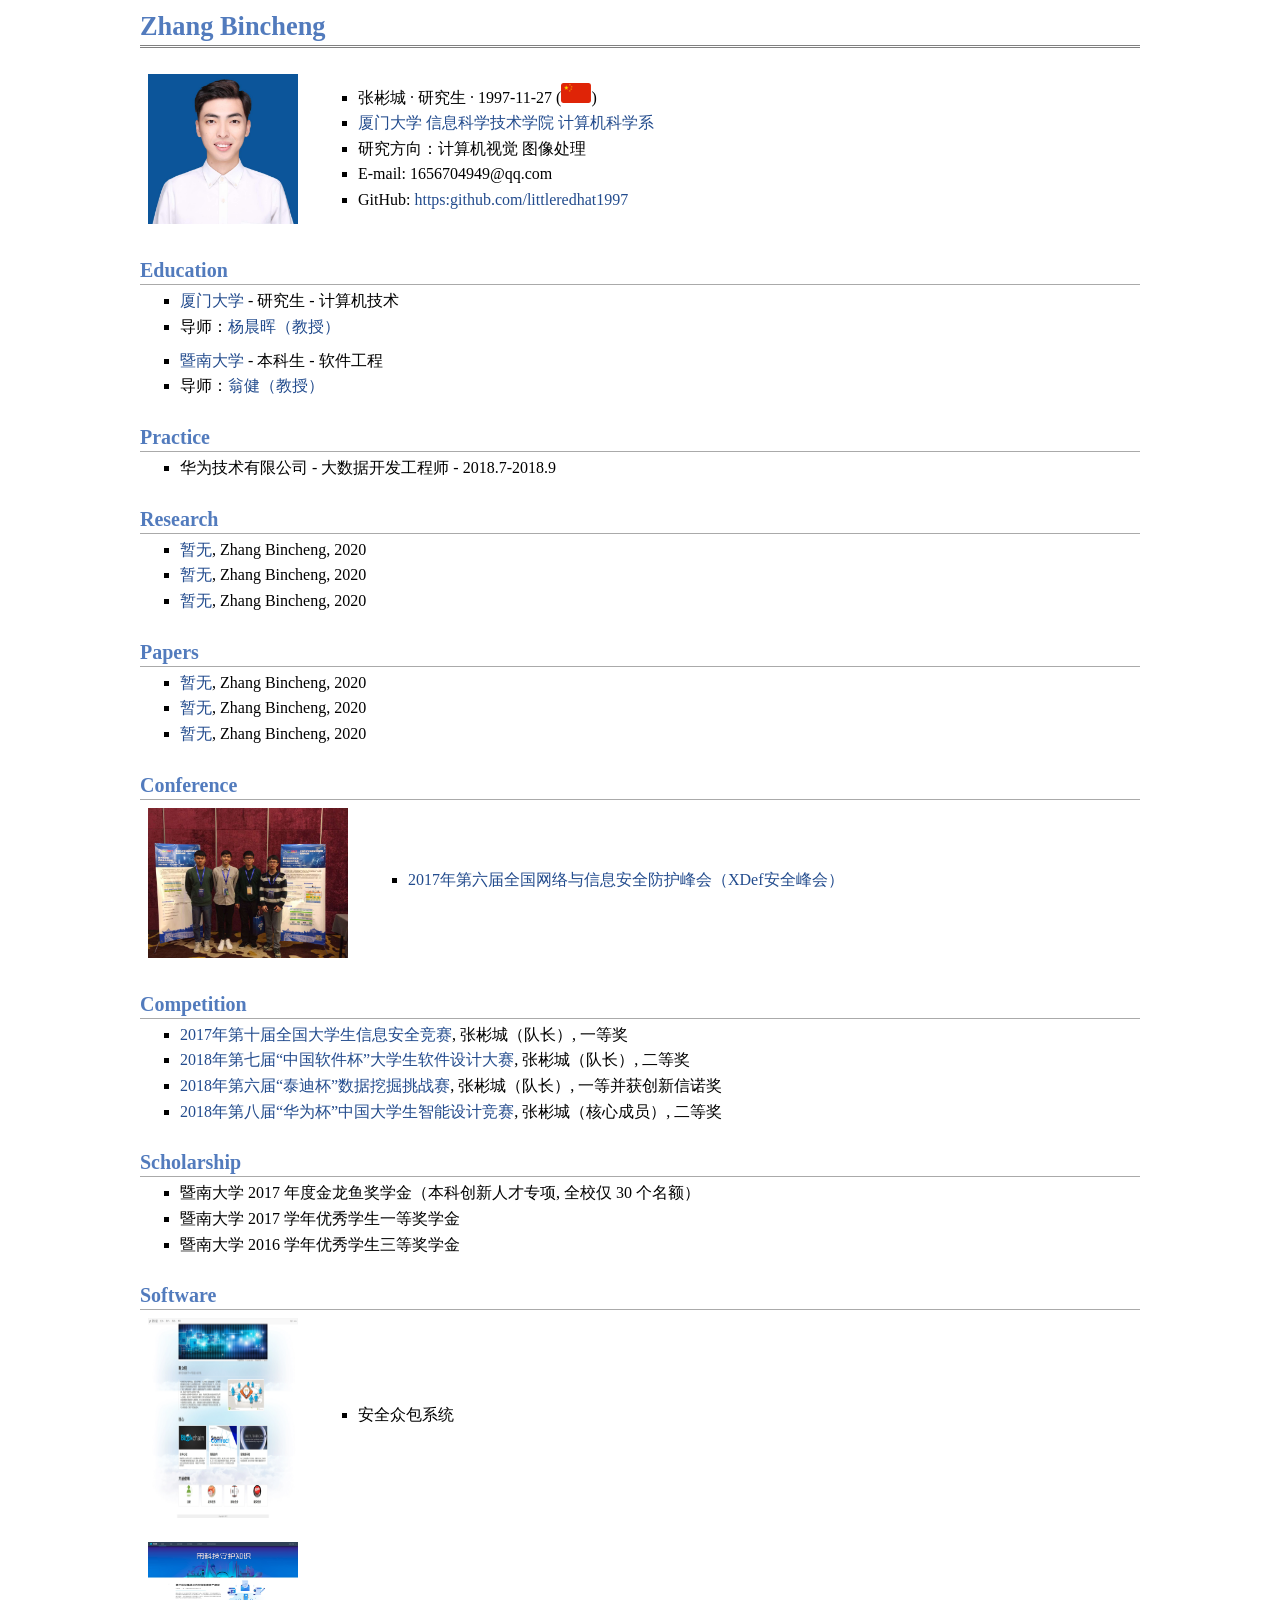
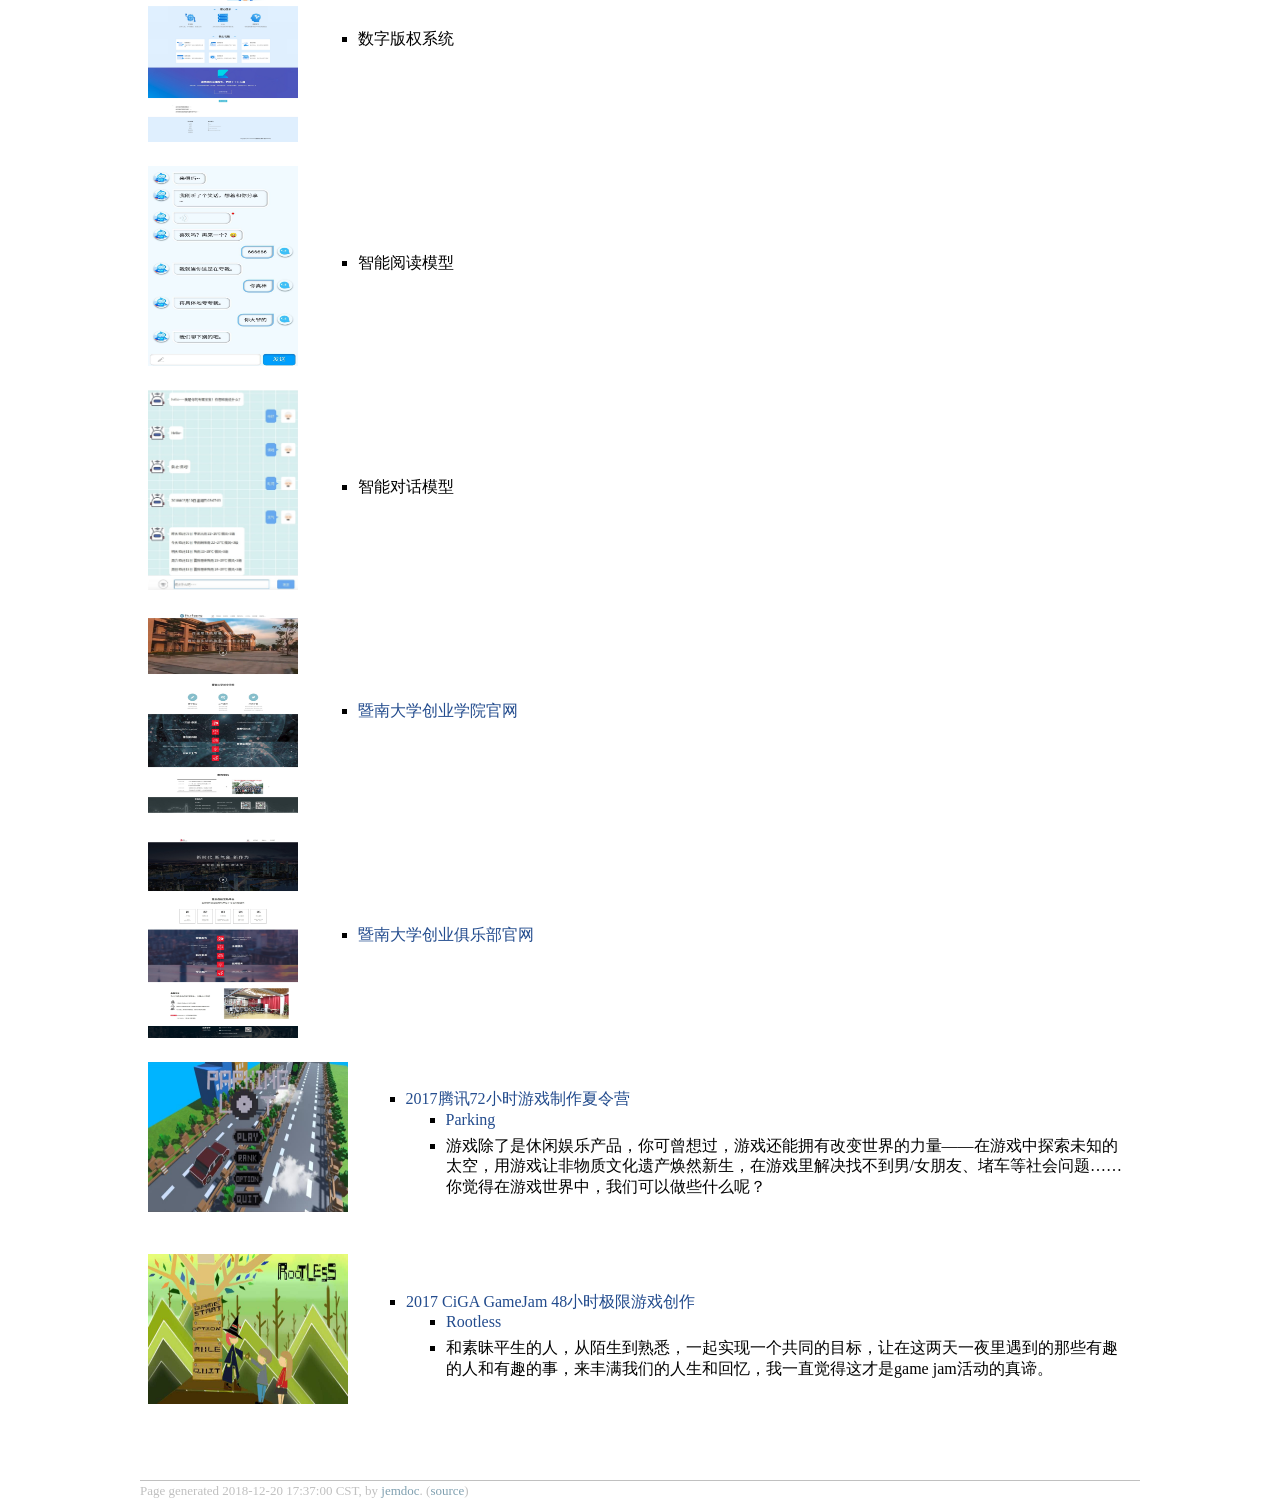
<file: index.html>
<!DOCTYPE html PUBLIC "-//W3C//DTD XHTML 1.1//EN"
  "http://www.w3.org/TR/xhtml11/DTD/xhtml11.dtd">
<html xmlns="http://www.w3.org/1999/xhtml" xml:lang="en">
<head>
<meta name="generator" content="jemdoc, see http://jemdoc.jaboc.net/" />
<meta http-equiv="Content-Type" content="text/html;charset=utf-8" />
<link rel="stylesheet" href="jemdoc.css" type="text/css" />
<title>Zhang Bincheng(张彬城)</title>
</head>
<body>
<div id="layout-content">
<div id="toptitle">
<h1>Zhang Bincheng</h1>
</div>
<table class="imgtable"><tr><td>
<img src="images/me.jpg" alt="Zhang Bincheng" width="150px" height="150px" />&nbsp;</td>
<td align="left"><ul>
<li><p>张彬城 · 研究生 · 1997-11-27 (<img src="images/china.png" alt="china" />) <br /></p>
</li>
<li><p><a href="https://www.xmu.edu.cn/">厦门大学</a> <a href="http://information.xmu.edu.cn/">信息科学技术学院</a> <a href="http://cs.xmu.edu.cn/">计算机科学系</a><br /></p>
</li>
<li><p>研究方向：计算机视觉 图像处理<br /></p>
</li>
<li><p>E-mail: 1656704949@qq.com</p>
</li>
<li><p>GitHub: <a href="https://github.com/littleredhat1997">https:<i></i>github.com/littleredhat1997</a></p>
</li>
</ul>
</td></tr></table>
<h2>Education</h2>
<ul>
<li><p><a href="https://www.xmu.edu.cn/">厦门大学</a> - 研究生 - 计算机技术</p>
</li>
<li><p>导师：<a href="http://cs.xmu.edu.cn/cs/node/145">杨晨晖（教授）</a></p>
</li>
</ul>
<ul>
<li><p><a href="https://www.jnu.edu.cn/">暨南大学</a> - 本科生 - 软件工程</p>
</li>
<li><p>导师：<a href="https://xxxy.jnu.edu.cn/Item/1534.aspx">翁健（教授）</a></p>
</li>
</ul>
<h2>Practice</h2>
<ul>
<li><p>华为技术有限公司 - 大数据开发工程师 - 2018.7-2018.9</p>
</li>
</ul>
<h2>Research</h2>
<ul>
<li><p><a href="www.baidu.com">暂无</a>, Zhang Bincheng, 2020</p>
</li>
<li><p><a href="www.baidu.com">暂无</a>, Zhang Bincheng, 2020</p>
</li>
<li><p><a href="www.baidu.com">暂无</a>, Zhang Bincheng, 2020</p>
</li>
</ul>
<h2>Papers</h2>
<ul>
<li><p><a href="www.baidu.com">暂无</a>, Zhang Bincheng, 2020</p>
</li>
<li><p><a href="www.baidu.com">暂无</a>, Zhang Bincheng, 2020</p>
</li>
<li><p><a href="www.baidu.com">暂无</a>, Zhang Bincheng, 2020</p>
</li>
</ul>
<h2>Conference</h2>
<table class="imgtable"><tr><td>
<img src="images/xdef.jpg" alt="xdef" width="200px" height="150px" />&nbsp;</td>
<td align="left"><ul>
<li><p><a href="http://www.xdef.org.cn/2017/index.html">2017年第六届全国网络与信息安全防护峰会（XDef安全峰会）</a></p>
</li>
</ul>
</td></tr></table>
<h2>Competition</h2>
<ul>
<li><p><a href="http://www.ciscn.cn/">2017年第十届全国大学生信息安全竞赛</a>, 张彬城（队长）, 一等奖</p>
</li>
<li><p><a href="http://www.cnsoftbei.com/">2018年第七届“中国软件杯”大学生软件设计大赛</a>, 张彬城（队长）, 二等奖</p>
</li>
<li><p><a href="http://www.tipdm.org/bdrace/">2018年第六届“泰迪杯”数据挖掘挑战赛</a>, 张彬城（队长）, 一等并获创新信诺奖</p>
</li>
<li><p><a href="http://www.saikr.com/aidc/2018">2018年第八届“华为杯”中国大学生智能设计竞赛</a>, 张彬城（核心成员）, 二等奖</p>
</li>
</ul>
<h2>Scholarship</h2>
<ul>
<li><p>暨南大学 2017 年度金龙鱼奖学金（本科创新人才专项, 全校仅 30 个名额）</p>
</li>
<li><p>暨南大学 2017 学年优秀学生一等奖学金</p>
</li>
<li><p>暨南大学 2016 学年优秀学生三等奖学金</p>
</li>
</ul>
<h2>Software</h2>
<table class="imgtable"><tr><td>
<img src="images/crowdchain.jpg" alt="crowdchain" width="150px" height="200px" />&nbsp;</td>
<td align="left"><ul>
<li><p>安全众包系统</p>
</li>
</ul>
</td></tr></table>
<table class="imgtable"><tr><td>
<img src="images/copyright.jpg" alt="copyright" width="150px" height="200px" />&nbsp;</td>
<td align="left"><ul>
<li><p>数字版权系统</p>
</li>
</ul>
</td></tr></table>
<table class="imgtable"><tr><td>
<img src="images/reading.jpg" alt="reading" width="150px" height="200px" />&nbsp;</td>
<td align="left"><ul>
<li><p>智能阅读模型</p>
</li>
</ul>
</td></tr></table>
<table class="imgtable"><tr><td>
<img src="images/speaking.jpg" alt="speaking" width="150px" height="200px" />&nbsp;</td>
<td align="left"><ul>
<li><p>智能对话模型</p>
</li>
</ul>
</td></tr></table>
<table class="imgtable"><tr><td>
<img src="images/cyxy.jpg" alt="cyxy" width="150px" height="200px" />&nbsp;</td>
<td align="left"><ul>
<li><p><a href="https://cyxy.jnu.edu.cn/">暨南大学创业学院官网</a></p>
</li>
</ul>
</td></tr></table>
<table class="imgtable"><tr><td>
<img src="images/jichuangclub.jpg" alt="jichuangclub" width="150px" height="200px" />&nbsp;</td>
<td align="left"><ul>
<li><p><a href="http://jichuangclub.com/">暨南大学创业俱乐部官网</a></p>
</li>
</ul>
</td></tr></table>
<table class="imgtable"><tr><td>
<img src="images/parking.jpg" alt="parking" width="200px" height="150px" />&nbsp;</td>
<td align="left"><ul>
<li><p><a href="https://gameinstitute.qq.com/college/competition">2017腾讯72小时游戏制作夏令营</a></p>
<ul>
<li><p><a href="https://github.com/littleredhat1997/Parking">Parking</a></p>
</li>
<li><p>游戏除了是休闲娱乐产品，你可曾想过，游戏还能拥有改变世界的力量——在游戏中探索未知的太空，用游戏让非物质文化遗产焕然新生，在游戏里解决找不到男/女朋友、堵车等社会问题……你觉得在游戏世界中，我们可以做些什么呢？</p>
</li>
</ul>

</li>
</ul>
</td></tr></table>
<table class="imgtable"><tr><td>
<img src="images/rootless.jpg" alt="rootless" width="200px" height="150px" />&nbsp;</td>
<td align="left"><ul>
<li><p><a href="http://ciga.me/ciga/">2017 CiGA GameJam 48小时极限游戏创作</a></p>
<ul>
<li><p><a href="https://github.com/littleredhat1997/Rootless">Rootless</a></p>
</li>
<li><p>和素昧平生的人，从陌生到熟悉，一起实现一个共同的目标，让在这两天一夜里遇到的那些有趣的人和有趣的事，来丰满我们的人生和回忆，我一直觉得这才是game jam活动的真谛。</p>
</li>
</ul>

</li>
</ul>
</td></tr></table>
<div id="footer">
<div id="footer-text">
Page generated 2018-12-20 17:37:00 CST, by <a href="http://jemdoc.jaboc.net/">jemdoc</a>.
(<a href="index.jemdoc">source</a>)
</div>
</div>
</div>
</body>
</html>
</file>
<file: jemdoc.css>
/* Default css file for jemdoc. */

table#tlayout {
  border: none;
  border-collapse: separate;
  background: white;
}

body {
  background: white;
  font-family: Georgia, serif;
  padding-bottom: 8px;
  margin: 0;
  text-align: center;
}

#layout-menu {
  background: #f6f6f6;
  border: 1px solid #dddddd;
  padding-top: 0.5em;
  padding-left: 8px;
  padding-right: 8px;
  font-size: 1.0em;
  width: auto;
  white-space: nowrap;
  text-align: left;
  vertical-align: top;
}

#layout-menu td {
  background: #f4f4f4;
  vertical-align: top;
}

#layout-content {
  padding-top: 0.0em;
  padding-left: 1.0em;
  padding-right: 1.0em;
  border: none;
  background: white;
  text-align: left;
  vertical-align: top;
  width: 1000px;
  margin: auto;
}

#layout-menu a {
  line-height: 1.5em;
  margin-left: 0.5em;
}

tt {
  background: #ffffdd;
}

pre, tt {
  font-size: 90%;
  font-family: monaco, monospace;
}

a, a > tt {
  color: #224b8d;
  text-decoration: none;
}

a:hover {
  border-bottom: 1px gray dotted;
}

#layout-menu a.current:link, #layout-menu a.current:visited {
  color: #022b6d;
  border-bottom: 1px gray solid;
}
#layout-menu a:link, #layout-menu a:visited, #layout-menu a:hover {
  color: #527bbd;
  text-decoration: none;
}
#layout-menu a:hover {
  text-decoration: none;
}

div.menu-category {
  border-bottom: 1px solid gray;
  margin-top: 0.8em;
  padding-top: 0.2em;
  padding-bottom: 0.1em;
  font-weight: bold;
}

div.menu-item {
  padding-left: 16px;
  text-indent: -16px;
}

div#toptitle {
  padding-bottom: 0.2em;
  margin-bottom: 1.5em;
  border-bottom: 3px double gray;
}

/* Reduce space if we begin the page with a title. */
div#toptitle + h2, div#toptitle + h3 {
  margin-top: -0.7em;
}

div#subtitle {
  margin-top: 0.0em;
  margin-bottom: 0.0em;
  padding-top: 0em;
  padding-bottom: 0.1em;
}

em {
  font-style: italic;
}

strong {
  font-weight: bold;
}


h1, h2, h3 {
  color: #527bbd;
  margin-top: 0.7em;
  margin-bottom: 0.3em;
  padding-bottom: 0.2em;
  line-height: 1.0;
  padding-top: 0.5em;
  border-bottom: 1px solid #aaaaaa;
}

h1 {
  font-size: 165%;
}

h2 {
  padding-top: 0.8em;
  font-size: 125%;
}

h2 + h3 {
  padding-top: 0.2em;
}

h3 {
  font-size: 110%;
  border-bottom: none;
}

p {
  margin-top: 0.0em;
  margin-bottom: 0.8em;
  padding: 0;
  line-height: 1.3;
}

pre {
  padding: 0;
  margin: 0;
}

div#footer {
  font-size: small;
  border-top: 1px solid #c0c0c0;
  padding-top: 0.1em;
  margin-top: 4.0em;
  color: #c0c0c0;
}

div#footer a {
  color: #80a0b0;
}

div#footer-text {
  float: left;
  padding-bottom: 8px;
}

ul, ol, dl {
  margin-top: 0.2em;
  padding-top: 0;
  margin-bottom: 0.8em;
}

dt {
  margin-top: 0.5em;
  margin-bottom: 0;
}

dl {
  margin-left: 20px;
}

dd {
  color: #222222;
}

dd > *:first-child {
  margin-top: 0;
}

ul {
  list-style-position: outside;
  list-style-type: square;
}

p + ul, p + ol {
  margin-top: -0.5em;
}

li ul, li ol {
  margin-top: -0.3em;
}

ol {
  list-style-position: outside;
  list-style-type: decimal;
}

li p, dd p {
  margin-bottom: 0.3em;
}


ol ol {
  list-style-type: lower-alpha;
}

ol ol ol {
  list-style-type: lower-roman;
}

p + div.codeblock {
  margin-top: -0.6em;
}

div.codeblock, div.infoblock {
  margin-right: 0%;
  margin-top: 1.2em;
  margin-bottom: 1.3em;
}

div.blocktitle {
  font-weight: bold;
  color: #cd7b62;
  margin-top: 1.2em;
  margin-bottom: 0.1em;
}

div.blockcontent {
  border: 1px solid silver;
  padding: 0.3em 0.5em;
}

div.infoblock > div.blockcontent {
  background: #ffffee;
}

div.blockcontent p + ul, div.blockcontent p + ol {
  margin-top: 0.4em;
}

div.infoblock p {
  margin-bottom: 0em;
}

div.infoblock li p, div.infoblock dd p {
  margin-bottom: 0.5em;
}

div.infoblock p + p {
  margin-top: 0.8em;
}

div.codeblock > div.blockcontent {
  background: #f6f6f6;
}

span.pycommand {
  color: #000070;
}

span.statement {
  color: #008800;
}
span.builtin {
  color: #000088;
}
span.special {
  color: #990000;
}
span.operator {
  color: #880000;
}
span.error {
  color: #aa0000;
}
span.comment, span.comment > *, span.string, span.string > * {
  color: #606060;
}

@media print {
  #layout-menu { display: none; }
}

#fwtitle {
  margin: 2px;
}

#fwtitle #toptitle {
  padding-left: 0.5em;
  margin-bottom: 0.5em;
}

#layout-content h1:first-child, #layout-content h2:first-child, #layout-content h3:first-child {
  margin-top: -0.7em;
}

div#toptitle h1, #layout-content div#toptitle h1 {
  margin-bottom: 0.0em;
  padding-bottom: 0.1em;
  padding-top: 0;
  margin-top: 0.5em;
  border-bottom: none;
}

img.eq {
  padding: 0;
  padding-left: 0.1em;
  padding-right: 0.1em;
  margin: 0;
}

img.eqwl {
  padding-left: 2em;
  padding-top: 0.6em;
  padding-bottom: 0.2em;
  margin: 0;
}

table {
  border: 2px solid black;
  border-collapse: collapse;
}

td {
  padding: 2px;
  padding-left: 0.5em;
  padding-right: 0.5em;
  text-align: center;
  border: 1px solid gray;
}

table + table {
  margin-top: 1em;
}

tr.heading {
  font-weight: bold;
  border-bottom: 2px solid black;
}

img {
  border: none;
}

table.imgtable, table.imgtable td {
  border: none;
  text-align: left;
}
</file>
